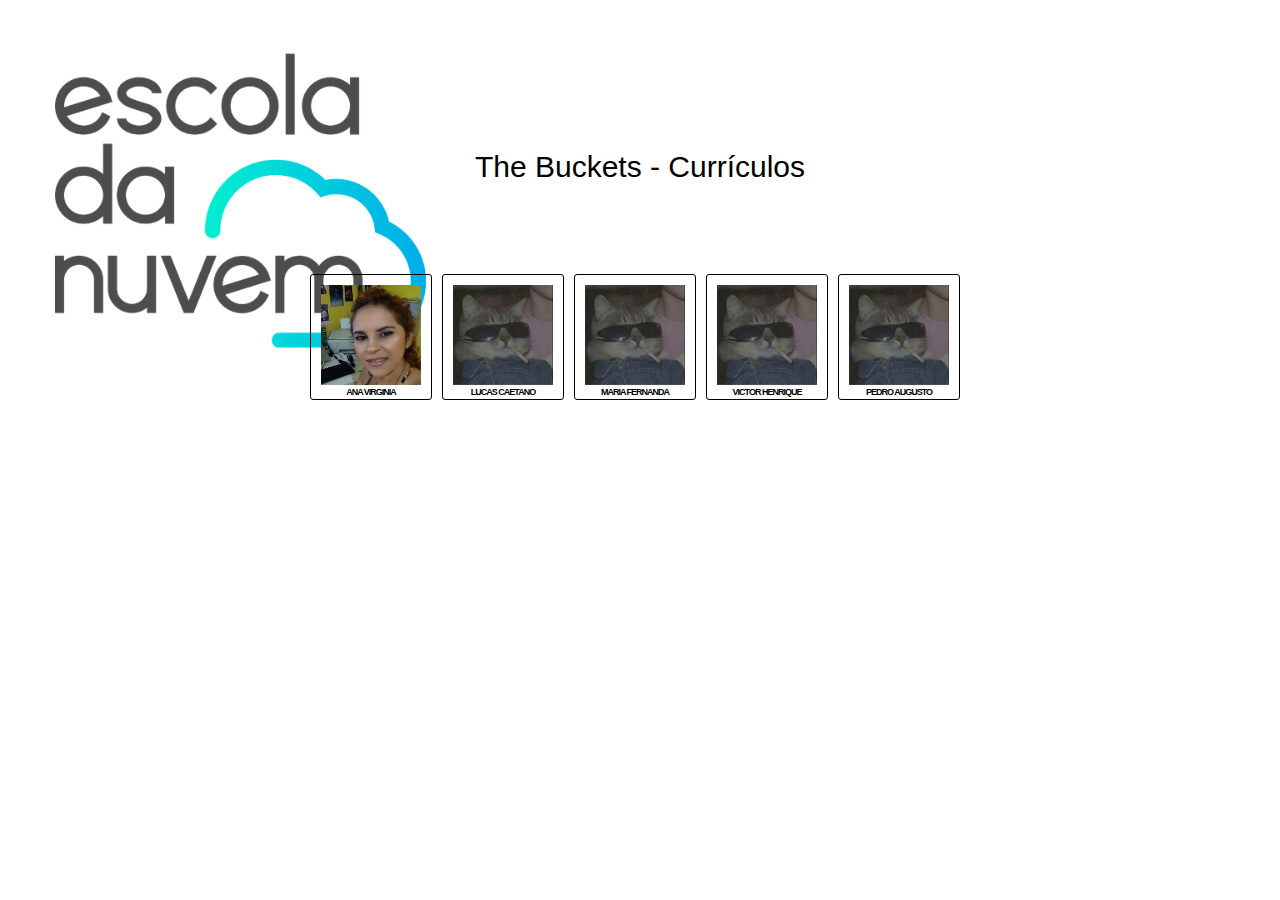
<file: index.html>
<html>
    <header>
        <title>
            Curriculos - AWS
        </title>     
        <link href='https://fonts.googleapis.com/css?family=Roboto:500,900,100,300,700,400' rel='stylesheet' type='text/css'>
        <link href='css/index.css' rel='stylesheet' type='text/css'>
    </header>
    <body>
                          
        <section>
            <div class="area_conteudo .container">
                <div class="area_title">
                    <h2>The Buckets - Currículos</h2>
                </div>
                
                <div class="area_dos_curriculos">
                    <div class="area_curriculo">
                        <a href="ana-virginia.html">
                            <div class="conteudo_curriculo">
                                <div class="area_foto">
                                    <img src="images/ana-virginia.jpeg" alt="">
                                </div>
                                <div class="area_nome ">
                                    <h1>Ana Virginia</h1>
                                </div>
                            </div>
                        </a>
                        
                        <a href="">
                            <div class="conteudo_curriculo">
                            <div class="area_foto">
                                <img src="images/gato.jpg" alt="">
                            </div>
                            <div class="area_nome ">
                                <h1>Lucas Caetano</h1>
                            </div>
                        </div>
                        </a>

                        <a href="">
                            <div class="conteudo_curriculo">
                                <div class="area_foto">
                                    <img src="images/gato.jpg" alt="">
                                </div>
                                <div class="area_nome ">
                                    <h1>Maria Fernanda</h1>
                                </div>
                            </div>
                        </a>
                        
                        <a href="">
                            <div class="conteudo_curriculo">
                                <div class="area_foto">
                                    <img src="images/gato.jpg" alt="">
                                </div>
                                <div class="area_nome ">
                                    <h1>Victor Henrique</h1>
                                </div>
                            </div>
                        </a>

                        <a href="">
                            <div class="conteudo_curriculo">
                                <div class="area_foto">
                                    <img src="images/gato.jpg" alt="">
                                </div>
                                <div class="area_nome ">
                                    <h1>Pedro Augusto</h1>
                                </div>
                            </div>
                        </a>
    
                    </div>
                </div>
                
                
            </div>
    
        </section>        
    </body>
</html>
</file>
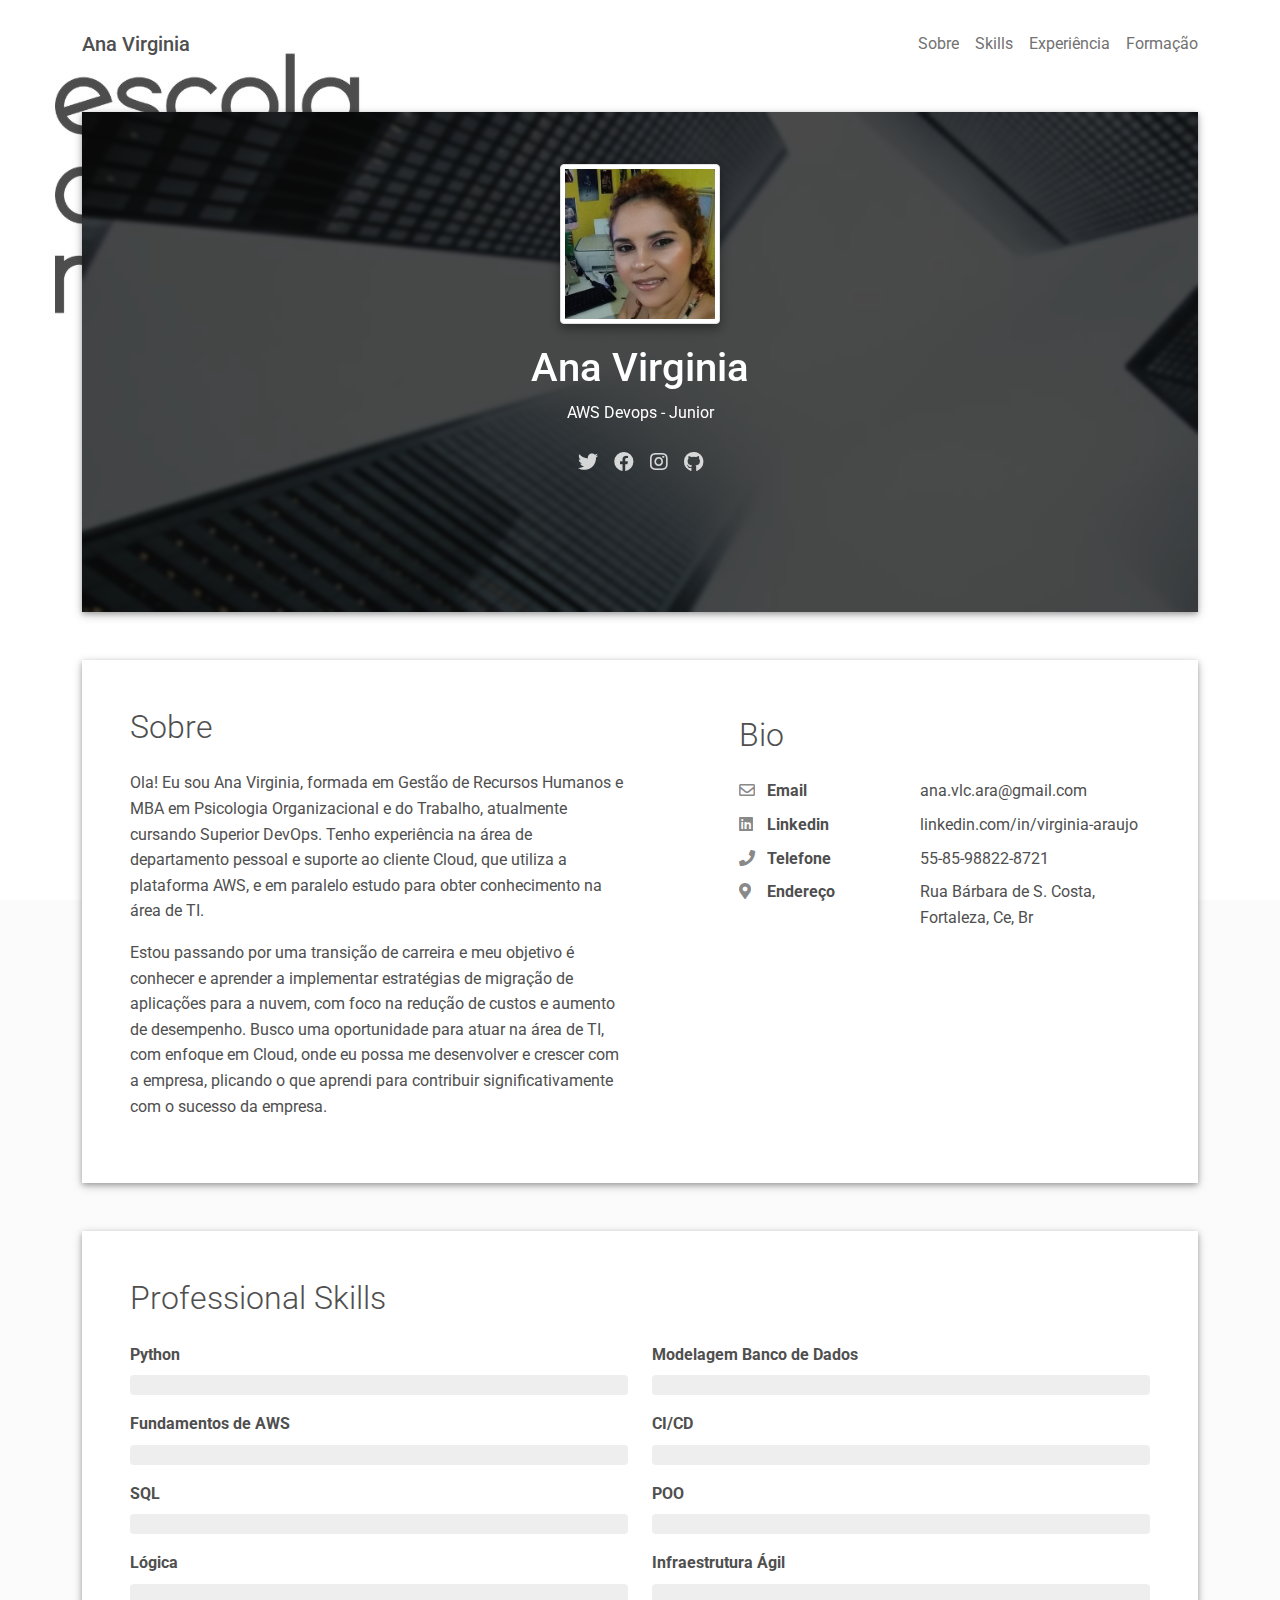
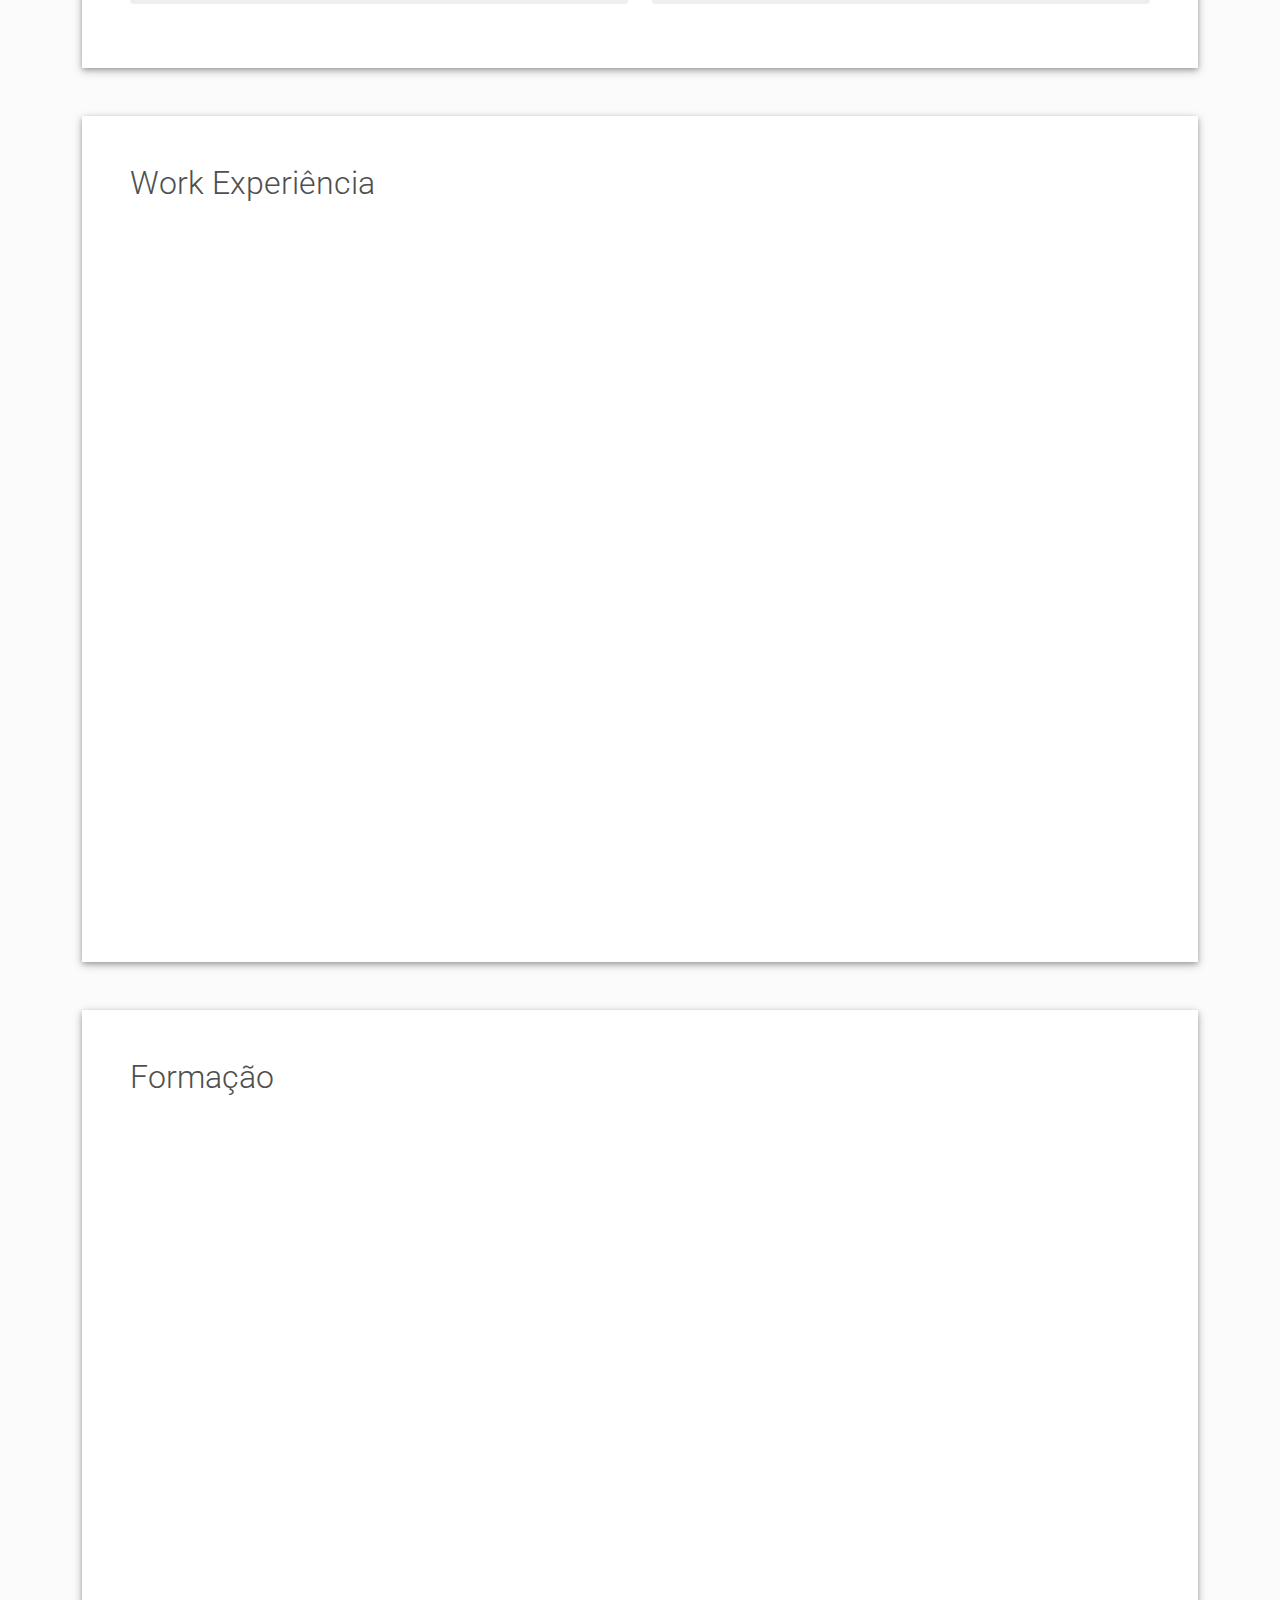
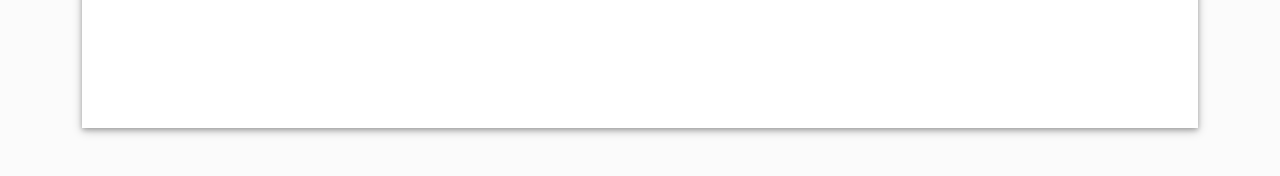
<file: ana-virginia.html>
<!DOCTYPE html>
<html lang="en-US">
  <head>
    <meta charset="UTF-8">
    <meta http-equiv="X-UA-Compatible" content="IE=edge">
    <meta name="viewport" content="width=device-width, initial-scale=1">
    <title>Material Resume</title>
    <link rel="preconnect" href="https://fonts.gstatic.com" crossorigin="crossorigin"/>
    <link rel="preload" as="style" href="https://fonts.googleapis.com/css2?family=Poppins:wght@600&amp;family=Roboto:wght@300;400;500;700&amp;display=swap"/>
    <link rel="stylesheet" href="https://fonts.googleapis.com/css2?family=Poppins:wght@600&amp;family=Roboto:wght@300;400;500;700&amp;display=swap" media="print" onload="this.media='all'"/>
    <noscript>
      <link rel="stylesheet" href="https://fonts.googleapis.com/css2?family=Poppins:wght@600&amp;family=Roboto:wght@300;400;500;700&amp;display=swap"/>
    </noscript>
    <link href="css/font-awesome/css/all.min.css?ver=1.2.1" rel="stylesheet">
    <link href="css/mdb.min.css?ver=1.2.1" rel="stylesheet">
    <link href="css/aos.css?ver=1.2.1" rel="stylesheet">
    <link href="css/main.css?ver=1.2.1" rel="stylesheet">
    <noscript>
      <style type="text/css">
        [data-aos] {
            opacity: 1 !important;
            transform: translate(0) scale(1) !important;
        }
      </style>
    </noscript>
  </head>
  <body class="bg-light" id="top">
    <header class="d-print-none">
      <div class="container text-center text-lg-left">
        <div class="pt-4 clearfix">
          <!--
              #Update
              Substituir pelo seu nome.
          -->
          <h1 class="site-title mb-0">Ana Virginia</h1>
          <div class="site-nav"> 
            <nav role="navigation">
              <ul class="nav justify-content-center">
                <li class="nav-item"><a class="nav-link" href="#about" title="Sobre"><span class="menu-title">Sobre</span></a>
                </li>
                <li class="nav-item"><a class="nav-link" href="#skills" title="Skills"><span class="menu-title">Skills</span></a>
                </li>
                <li class="nav-item"><a class="nav-link" href="#experience" title="Experiência"><span class="menu-title">Experiência</span></a>
                </li>
                <li class="nav-item"><a class="nav-link" href="#education" title="Formação"><span class="menu-title">Formação</span></a>
                </li>                
              </ul>
            </nav>
          </div>
        </div>
      </div>
    </header>
    <div class="page-content">
      <div class="container">
<div class="resume-container">
  <div class="shadow-1-strong bg-white my-5" id="intro">
    <div class="bg-info text-white">
      <div class="cover bg-image"><img src="images/header-background.jpg"/>
        <div class="mask" style="background-color: rgba(0, 0, 0, 0.7);backdrop-filter: blur(2px);">
          <div class="text-center p-5">
            <!--
                #Update
                Substituir para o nome do arquivo com a sua foto.
            -->
            <div class="avatar p-1"><img class="img-thumbnail shadow-2-strong" src="images/ana-virginia.jpeg" width="160" height="160"/></div>
            <div class="header-bio mt-3">
              <div data-aos="zoom-in" data-aos-delay="0">
                <h2 class="h1">Ana Virginia</h2>
                <p>AWS Devops - Junior</p>
              </div>
              <div class="header-social mb-3 d-print-none" data-aos="zoom-in" data-aos-delay="200">
                <nav role="navigation">
                  <ul class="nav justify-content-center">
                    <!--
                      #Update
                      Trocar pelos links das suas redes sociais.
                    -->
                    <li class="nav-item"><a class="nav-link" href="https://twitter.com/templateflip" title="Twitter"><i class="fab fa-twitter"></i><span class="menu-title sr-only">Twitter</span></a>
                    </li>
                    <li class="nav-item"><a class="nav-link" href="https://www.facebook.com/templateflip" title="Facebook"><i class="fab fa-facebook"></i><span class="menu-title sr-only">Facebook</span></a>
                    </li>
                    <li class="nav-item"><a class="nav-link" href="https://www.instagram.com/templateflip" title="Instagram"><i class="fab fa-instagram"></i><span class="menu-title sr-only">Instagram</span></a>
                    </li>
                    <li class="nav-item"><a class="nav-link" href="https://github.com/templateflip" title="Github"><i class="fab fa-github"></i><span class="menu-title sr-only">Github</span></a>
                    </li>
                  </ul>
                </nav>
              </div>              
            </div>
          </div>
        </div>
      </div>
    </div>
  </div>
  <div class="shadow-1-strong bg-white my-5 p-5" id="about">
    <div class="about-section">
      <div class="row">
        <div class="col-md-6">
          <!--
                #Update
                Substituir mensagem inicial sobre.
            -->
          <h2 class="h2 fw-light mb-4">Sobre</h2>
          <p>Ola!  Eu sou Ana Virginia, formada em Gestão de Recursos Humanos e MBA em Psicologia Organizacional e do Trabalho, atualmente cursando Superior DevOps. Tenho experiência na área de departamento pessoal e suporte ao cliente Cloud, que utiliza a plataforma AWS, e em paralelo estudo para obter conhecimento na área de TI.  </p>
          <p>Estou passando por uma transição de carreira e meu objetivo é conhecer e aprender a implementar estratégias de migração de aplicações para a nuvem, com foco na redução de custos e aumento de desempenho. Busco uma oportunidade para atuar na área de TI, com enfoque em Cloud, onde eu possa me desenvolver e crescer com a empresa, plicando o que aprendi para contribuir significativamente com o sucesso da empresa.</p>
        </div>
        <div class="col-md-5 offset-lg-1">
          <div class="row mt-2">
            <h2 class="h2 fw-light mb-4">Bio</h2>
            <!--
            <div class="col-sm-5">
              <div class="pb-2 fw-bolder"><i class="far fa-calendar-alt pe-2 text-muted" style="width:24px;opacity:0.85;"></i> Age</div>
            </div>
            <div class="col-sm-7">
              <div class="pb-2">28</div>
            </div>
            -->
            <!--
                #Update
                Substituir seus contatos.
            -->
            <div class="col-sm-5">
              <div class="pb-2 fw-bolder"><i class="far fa-envelope pe-2 text-muted" style="width:24px;opacity:0.85;"></i> Email</div>
            </div>
            <div class="col-sm-7">
              <div class="pb-2">ana.vlc.ara@gmail.com</div>
            </div>
            <div class="col-sm-5">
              <div class="pb-2 fw-bolder"><i class="fab fa-linkedin pe-2 text-muted" style="width:24px;opacity:0.85;"></i> Linkedin</div>
            </div>
            <div class="col-sm-7">
              <div class="pb-2">linkedin.com/in/virginia-araujo</div>
            </div>
            <div class="col-sm-5">
              <div class="pb-2 fw-bolder"><i class="fas fa-phone pe-2 text-muted" style="width:24px;opacity:0.85;"></i> Telefone</div>
            </div>
            <div class="col-sm-7">
              <div class="pb-2">55-85-98822-8721</div>
            </div>
            <div class="col-sm-5">
              <div class="pb-2 fw-bolder"><i class="fas fa-map-marker-alt pe-2 text-muted" style="width:24px;opacity:0.85;"></i> Endereço</div>
            </div>
            <div class="col-sm-7">
              <div class="pb-2"> Rua Bárbara de S. Costa, Fortaleza, Ce, Br</div>
            </div>
          </div>
        </div>
      </div>
    </div>
  </div>
  <!--
      #Update
      Substituir Professional Skills, modificando aporcentagem e o tipo.
  -->
  <div class="shadow-1-strong bg-white my-5 p-5" id="skills">
    <div class="skills-section">
      <h2 class="h2 fw-light mb-4">Professional Skills</h2>
      <div class="row">
        <div class="col-md-6">
          <div class="mb-3"><span class="fw-bolder">Python</span>
            <div class="progress my-2 rounded" style="height: 20px">
              <div class="progress-bar bg-info" role="progressbar" data-aos="zoom-in-right" data-aos-delay="100" data-aos-anchor=".skills-section" style="width: 20%;" aria-valuenow="95" aria-valuemin="0" aria-valuemax="100">Junior</div>
            </div>
          </div>
          <div class="mb-3"><span class="fw-bolder">Fundamentos de AWS</span>
            <div class="progress my-2 rounded" style="height: 20px">
              <div class="progress-bar bg-info" role="progressbar" data-aos="zoom-in-right" data-aos-delay="200" data-aos-anchor=".skills-section" style="width: 30%" aria-valuenow="85" aria-valuemin="0" aria-valuemax="100">Junior</div>
            </div>
          </div>
          <div class="mb-3"><span class="fw-bolder">SQL</span>
            <div class="progress my-2 rounded" style="height: 20px">
              <div class="progress-bar bg-info" role="progressbar" data-aos="zoom-in-right" data-aos-delay="300" data-aos-anchor=".skills-section" style="width: 20%" aria-valuenow="75" aria-valuemin="0" aria-valuemax="100">Junior</div>
            </div>
          </div>
          <div class="mb-3"><span class="fw-bolder">Lógica</span>
            <div class="progress my-2 rounded" style="height: 20px">
              <div class="progress-bar bg-info" role="progressbar" data-aos="zoom-in-right" data-aos-delay="300" data-aos-anchor=".skills-section" style="width: 30%" aria-valuenow="75" aria-valuemin="0" aria-valuemax="100">Junior</div>
            </div>
          </div>
        </div>
        <div class="col-md-6">
          <div class="mb-3"><span class="fw-bolder">Modelagem Banco de Dados</span>
            <div class="progress my-2 rounded" style="height: 20px">
              <div class="progress-bar bg-secondary" role="progressbar" data-aos="zoom-in-right" data-aos-delay="400" data-aos-anchor=".skills-section" style="width: 28%" aria-valuenow="95" aria-valuemin="0" aria-valuemax="100">Junior</div>
            </div>
          </div>
          <div class="mb-3"><span class="fw-bolder">CI/CD</span>
            <div class="progress my-2 rounded" style="height: 20px">
              <div class="progress-bar bg-secondary" role="progressbar" data-aos="zoom-in-right" data-aos-delay="400" data-aos-anchor=".skills-section" style="width: 26%" aria-valuenow="90" aria-valuemin="0" aria-valuemax="100">Junior</div>
            </div>
          </div>
          <div class="mb-3"><span class="fw-bolder">POO</span>
            <div class="progress my-2 rounded" style="height: 20px">
              <div class="progress-bar bg-secondary" role="progressbar" data-aos="zoom-in-right" data-aos-delay="500" data-aos-anchor=".skills-section" style="width: 20%" aria-valuenow="85" aria-valuemin="0" aria-valuemax="100">Junior</div>
            </div>
          </div>
          <div class="mb-3"><span class="fw-bolder">Infraestrutura Ágil</span>
            <div class="progress my-2 rounded" style="height: 20px">
              <div class="progress-bar bg-secondary" role="progressbar" data-aos="zoom-in-right" data-aos-delay="600" data-aos-anchor=".skills-section" style="width: 26%" aria-valuenow="75" aria-valuemin="0" aria-valuemax="100">Junior</div>
            </div>
          </div>
        </div>
      </div>
    </div>
  </div>
  <!--
      #Update
      Substituir sua experiências e datas.
            -->
  <div class="shadow-1-strong bg-white my-5 p-5" id="experience">
    <div class="work-experience-section">
      <h2 class="h2 fw-light mb-4">Work Experiência</h2>
      <div class="timeline">
        <div class="timeline-card timeline-card-info" data-aos="fade-in" data-aos-delay="0">
          <div class="timeline-head px-4 pt-3">
            <div class="h5">Estagiária suporte AWS <span class="text-muted h6">FireCloude Services</span></div>
          </div>
          <div class="timeline-body px-4 pb-4">
            <div class="text-muted text-small mb-3">Maio, 2023 - Present</div>
            <div>Eu forneço suporte aos clientes que utilizam a nuvem da AWS. Minhas responsabilidades incluem inclui a configuração e gerenciamento de instâncias EC2, configurar alarmes no serviço CloudWatch, Utilizo o Zabbix para monitorar o desempenho dos sistemas e sou responsável pela configuração e gerenciamento das senhas e usuários na plataforma CloudOffice, garantindo a segurança e o acesso apropriado..</div>
          </div>
        </div>
        <div class="timeline-card timeline-card-info" data-aos="fade-in" data-aos-delay="200">
          <div class="timeline-head px-4 pt-3">
            <div class="h5">Fortes Tecnologia <span class="text-muted h6">Técnica sistema Fortes Pessoal</span></div>
          </div>
          <div class="timeline-body px-4 pb-4">
            <div class="text-muted text-small mb-3">Novembro, 2019 - Fevereiro, 2022</div>
            <div>Como parte do meu trabalho, fornecia suporte aos clientes no uso do sistema Fortes Pessoal, auxiliando-os com questões de usabilidade e resolvendo suas dúvidas relacionadas ao departamento pessoal, com base na legislação vigente. Além disso, realizava a conferência de cálculos da folha de pagamento, identificando e corrigindo possíveis divergências entre o sistema e os cálculos feitos pelos clientes. Meu objetivo era garantir que os clientes utilizassem o sistema corretamente e estivessem em conformidade com as leis trabalhistas e previdenciárias, proporcionando-lhes uma experiência tranquila e precisa no processamento da folha de pagamento..</div>
          </div>
        </div>
        <div class="timeline-card timeline-card-info" data-aos="fade-in" data-aos-delay="400">
          <div class="timeline-head px-4 pt-3">
            <div class="h5">Suporte ao RH <span class="text-muted h6">Activox Soluções</span></div>
          </div>
          <div class="timeline-body px-4 pb-4">
            <div class="text-muted text-small mb-3">Março, 2016 - Março, 2019</div>
            <div>Eu fornecia assistência aos colaboradores da empresa Rede Conecta, esclarecendo suas dúvidas sobre benefícios, incluindo plano de saúde, vale alimentação e vale transporte. Além disso, oferecia suporte ao departamento de Recursos Humanos, auxiliando na transmissão de comunicados, atualização e ajuste do sistema de controle de ponto e atendendo solicitações de contracheque. Meu objetivo era garantir que os colaboradores tivessem um entendimento claro e preciso sobre seus benefícios, além de apoiar as atividades administrativas do RH para manter os processos internos eficientes e precisos..</div>
          </div>
        </div>
      </div>
    </div>
  </div>
  <!--
      #Update
      Substituir formação academica.
  -->
  <div class="shadow-1-strong bg-white my-5 p-5" id="education">
    <div class="education-section">
      <h2 class="h2 fw-light mb-4">Formação</h2>
      <div class="timeline">
        <div class="timeline-card timeline-card-success" data-aos="fade-in" data-aos-delay="0">
          <div class="timeline-head px-4 pt-3">
            <div class="h5">Superior de Tecnologia em DevOps <span class="text-muted h6">Faculdade Unopar </span>          </div>
          </div>
          <div class="timeline-body px-4 pb-4">
            <div class="text-muted text-small mb-3">2021 - 2023</div>
            <div>Durante meus estudos, adquiri conhecimentos sobre a filosofia e os valores fundamentais do DevOps, os quais enfatizam a importância da colaboração, automação, responsabilidade compartilhada e busca constante pela melhoria contínua. Esses princípios norteiam as práticas e abordagens utilizadas no desenvolvimento de software e operações de TI, visando promover uma cultura de trabalho colaborativa e eficiente..</div>
          </div>
        </div>
        <div class="timeline-card timeline-card-success" data-aos="fade-in" data-aos-delay="200">
          <div class="timeline-head px-4 pt-3">
            <div class="h5">MBA em Psicologia organizacional e do trabalho <span class="text-muted h6">Faculdade Plus </span>          </div>
          </div>
          <div class="timeline-body px-4 pb-4">
            <div class="text-muted text-small mb-3">2019 - 2021</div>
            <div>Durante meus estudos nessa área, explorei o comportamento humano no trabalho e nas organizações. Isso envolve compreender como o ambiente de trabalho, as relações entre as pessoas, o desempenho e o bem-estar dos funcionários influenciam o funcionamento das organizações..</div>
          </div>
        </div>
        <div class="timeline-card timeline-card-success" data-aos="fade-in" data-aos-delay="400">
          <div class="timeline-head px-4 pt-3">
            <div class="h5">Gestão em RH <span class="text-muted h6">Faculdade Ateneu</span>          </div>
          </div>
          <div class="timeline-body px-4 pb-4">
            <div class="text-muted text-small mb-3">2009 - 2013</div>
            <div>Durante meus estudos, aprendi sobre a gestão de pessoas dentro de uma organização. Isso envolve diversas atividades, como recrutamento, seleção, treinamento, desenvolvimento, avaliação de desempenho, remuneração e benefícios dos funcionários. .</div>
          </div>
        </div>
      </div>
    </div>
  </div>      
  <script src="scripts/mdb.min.js?ver=1.2.1"></script>
  <script src="scripts/aos.js?ver=1.2.1"></script>
  <script src="scripts/main.js?ver=1.2.1"></script>
  </body>
</html>
</file>
<file: css/index.css>
body {
    font-family: Arial, Helvetica, sans-serif;
    padding: 0;
    margin: 0;
    background-image: url(../images/3.jpg);
    background-repeat: no-repeat;
}

small {
    font-size: 12px;
    color: rgba(0, 0, 0, 0.4);
}

h1 {
    text-align: center;
    padding: 50px 0;
    font-weight: 800;
    margin: 0;
    letter-spacing: -1px;
    color: inherit;
    font-size: 40px;
}

h2 {
    text-align: center;
    font-size: 30px;
    margin: 0;
    font-weight: 300;
    color: inherit;
    padding: 50px;
}

.center {
    text-align: center;
}

section {
    height: 100vh;
    display: flex;
    flex-direction: column;
    align-items: center;
}

.area_conteudo{
    width: 700px;
    display: flex;
    flex-direction: column;
    align-items: center;
    margin: 100px;
}

.area_title{
    color: black;
    width: 100%;
    font-weight: bold;
}

.area_dos_curriculos{
    width: 100%;
    display: flex;
    flex-wrap: wrap;
    flex-direction: row;
    justify-content: center;
    align-items: center;
    align-content: center;
    padding: 40px;
    background: rgba(255, 255, 255, 0);
    border-radius: 5px;
}

.area_dos_curriculos a {
    text-decoration: none;
    color: inherit
}

.area_curriculo{
    width: 100wh;
    display: flex;
    flex-wrap: wrap;
}

.conteudo_curriculo {
    display: flex;
    flex-direction: column;
    width: 100px;
    padding: 10px;
    padding-bottom: 0 ;
    border: 1px solid black;
    border-radius: 3px;
    margin-right: 10px;
    margin-bottom: 10px;
}

.area_foto img {
    width: 100%;
}

.area_nome h1 {
    padding: 2px;
    color: black;
    text-transform: uppercase;
    margin: 0;
    font-size: 9px;
}

@media screen and (max-width: 800px) {
    .area_conteudo{
        width: 400px;
        display: flex;
        flex-direction: column;
        align-items: center;
        margin: 100px;
    }
}
</file>
<file: css/main.css>
/* Timeline custom component */

body{
  background-image: url(../images/3.jpg);
  background-repeat: no-repeat;
}

.timeline-card {
  position: relative;
  margin-left: 16px; }

.timeline-card:before {
  content: '';
  display: inline-block;
  position: absolute;
  background-color: #fff;
  border-radius: 100%;
  width: 24px;
  height: 24px;
  top: 16px;
  left: -12px;
  border: 5px solid;
  z-index: 2; }

.timeline-body {
  border-left: 2px solid #E6E9ED; }

.timeline-card-primary:before {
  border-color: var(--bs-primary); }

.timeline-card-info:before {
  border-color: var(--bs-info); }

.timeline-card-secondary:before {
  border-color: var(--bs-secondary); }

.timeline-card-success:before {
  border-color: var(--bs-teal); }

html {
  scroll-behavior: smooth; }

html, body {
  overflow-x: hidden; }

.container {
  max-width: 1140px; }

.site-title {
  font-size: 1.25rem;
  line-height: 2.5rem; }

.nav-link {
  padding: 0;
  font-size: 1rem;
  line-height: 2.5rem;
  color: inherit;
  opacity: 0.8; }

.header-social .nav-link {
  font-size: 1.25rem; }

.nav-link:hover,
.nav-link:focus {
  color: inherit;
  opacity: 1; }

.nav-item + .nav-item {
  margin-left: 1rem; }

.cover {
  height: 500px; }

.cover > img {
  -o-object-fit: cover;
     object-fit: cover;
  width: auto; }

.progress-bar {
  text-transform: uppercase;
  font-size: 10px;
  letter-spacing: 1px; }

.text-small {
  font-size: 0.85rem; }

.text-teal {
  color: var(--bs-teal); }

footer a:not(.nav-link) {
  color: inherit;
  border-bottom: 1px dashed;
  text-decoration: none;
  cursor: pointer; }

@media (min-width: 48em) {
  .site-title {
    float: left; }
  .site-nav {
    float: right; } }

@media (max-width: 767px) {
  /* disable animations on mobile */
  [data-aos] {
    opacity: 1 !important;
    transform: translate(0) scale(1) !important; }
  .p-5 {
    padding: 2.5rem 2rem !important; }
  .portfolio-section .m-5 {
    margin: 2rem 0 1rem !important; }
  .portfolio-reverse {
    flex-direction: column-reverse; }
  .portfolio-reverse .text-end {
    text-align: start !important; } }

@media print {
  [data-aos] {
    opacity: 1 !important;
    transform: translate(0) scale(1) !important; }
  body.bg-light {
    background-color: #fff !important; }
  .container {
    width: auto;
    max-width: 100%;
    padding: 0; }
  .cover {
    height: 360px;
    margin-bottom: 1.5rem; }
  .cover > img {
    display: none; }
  .shadow-1-strong {
    box-shadow: none !important; }
  .resume-container > .my-5 {
    margin: 0 !important; }
  .my-5.p-5 {
    padding: 1.5rem 0 !important; }
  .about-section {
    padding: 0 !important; }
  .skills-section,
  .work-experience-section,
  .education-section,
  .portfolio-section,
  .reference-section,
  .contact-section {
    padding: 0 !important; }
  .page-break {
    padding-top: 5rem;
    page-break-before: always; } }
</file>
